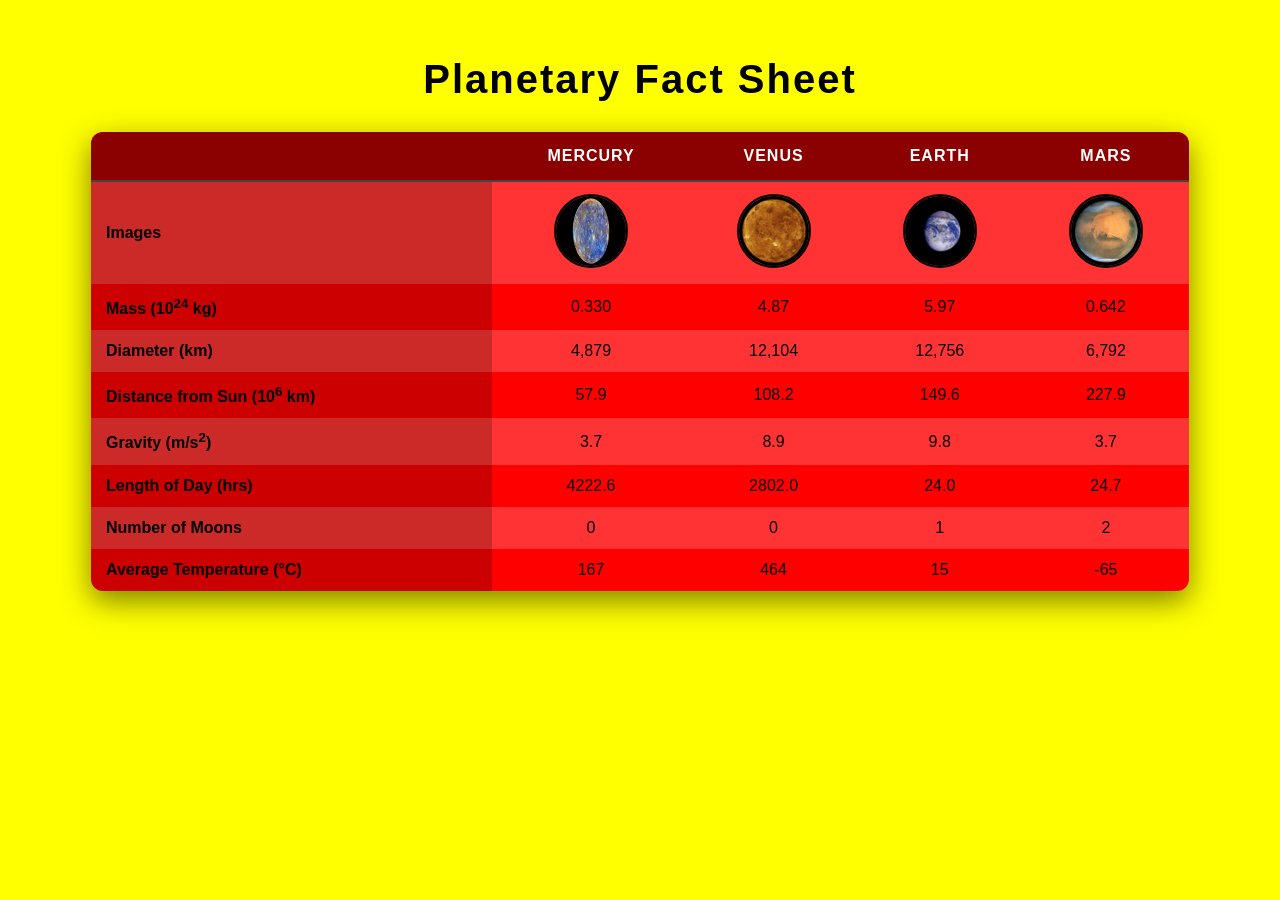
<file: index.html>
<!DOCTYPE html>
<html lang="en">
<head>
  <meta charset="utf-8">
  <title>Planetary Facts</title>
  <link rel="stylesheet" href="css/style.css">
</head>
<body>
  <h1>Planetary Fact Sheet</h1>
  <table id="planets">
    <tr>
      <th></th>
      <th>Mercury</th>
      <th>Venus</th>
      <th>Earth</th>
      <th>Mars</th>
    </tr>
    <tr>
      <td>Images</td>
      <td><img src="media/mercury.jpg" alt="Mercury"></td>
      <td><img src="media/venus.jpg" alt="Venus"></td>
      <td><img src="media/earth.jpg" alt="Earth"></td>
      <td><img src="media/mars.jpg" alt="Mars"></td>
    </tr>
    <tr>
      <td>Mass (10<sup>24</sup> kg)</td>
      <td>0.330</td>
      <td>4.87</td>
      <td>5.97</td>
      <td>0.642</td>
    </tr>
    <tr>
      <td>Diameter (km)</td>
      <td>4,879</td>
      <td>12,104</td>
      <td>12,756</td>
      <td>6,792</td>
    </tr>
    <tr>
      <td>Distance from Sun (10<sup>6</sup> km)</td>
      <td>57.9</td>
      <td>108.2</td>
      <td>149.6</td>
      <td>227.9</td>
    </tr>
    <tr>
      <td>Gravity (m/s<sup>2</sup>)</td>
      <td>3.7</td>
      <td>8.9</td>
      <td>9.8</td>
      <td>3.7</td>
    </tr>
    <tr>
      <td>Length of Day (hrs)</td>
      <td>4222.6</td>
      <td>2802.0</td>
      <td>24.0</td>
      <td>24.7</td>
    </tr>
    <tr>
      <td>Number of Moons</td>
      <td>0</td>
      <td>0</td>
      <td>1</td>
      <td>2</td>
    </tr>
    <tr>
      <td>Average Temperature (°C)</td>
      <td>167</td>
      <td>464</td>
      <td>15</td>
      <td>-65</td>
    </tr>        
  </table>                        
</body>
</html>
</file>
<file: css/style.css>
/* Page background */
body {
  font-family: 'Segoe UI', Arial, sans-serif;
  background: yellow;
  color: black;
  margin: 0;
  padding: 30px;
}

/* Header */
h1 {
  font-size: 2.5rem;
  font-weight: 700;
  letter-spacing: 2px;
  text-align: center;
  color: black;
}

p {
  text-align: center;
  font-style: italic;
  color: black;
}

/* Table container (floating box) */
#planets {
  width: 90%;
  margin: 30px auto;
  border-collapse: collapse;
  border-radius: 12px;
  overflow: hidden;
  background: red;
  box-shadow: 0 10px 30px rgba(0,0,0,0.5);
}

/* Header row */
#planets th {
  background: darkred;
  padding: 15px;
  text-transform: uppercase;
  letter-spacing: 1px;
  border-bottom: 2px solid #444;
  color: white;
}

/* Left column labels */
#planets td:first-child {
  font-weight: bold;
  text-align: left;
  padding-left: 15px;
  background: rgba(0,0,0,0.2);
}

/* All cells */
#planets td {
  padding: 12px;
  text-align: center;
  color: black;
}

/* Row striping */
#planets tr:nth-child(even) {
  background: rgba(255,255,255,0.2);
}

/* Hover effect */
#planets tr:hover {
  background: rgba(255,255,255,0.35);
  transition: 0.3s;
}

/* Images */
#planets img {
  width: 70px;
  height: 70px;
  border-radius: 50%;
  border: 2px solid black;
  transition: transform 0.4s ease, box-shadow 0.4s ease;
  animation: float 4s ease-in-out infinite;
}

/* Floating animation */
@keyframes float {
  0% { transform: translateY(0px); }
  50% { transform: translateY(-8px); }
  100% { transform: translateY(0px); }
}

/* Hover glow */
#planets img:hover {
  transform: scale(1.25) rotate(8deg);
  box-shadow: 0 0 20px rgba(0,0,0,0.6);
}

/* Footer */
footer {
  text-align: center;
  margin-top: 20px;
  color: black;
}
</file>
